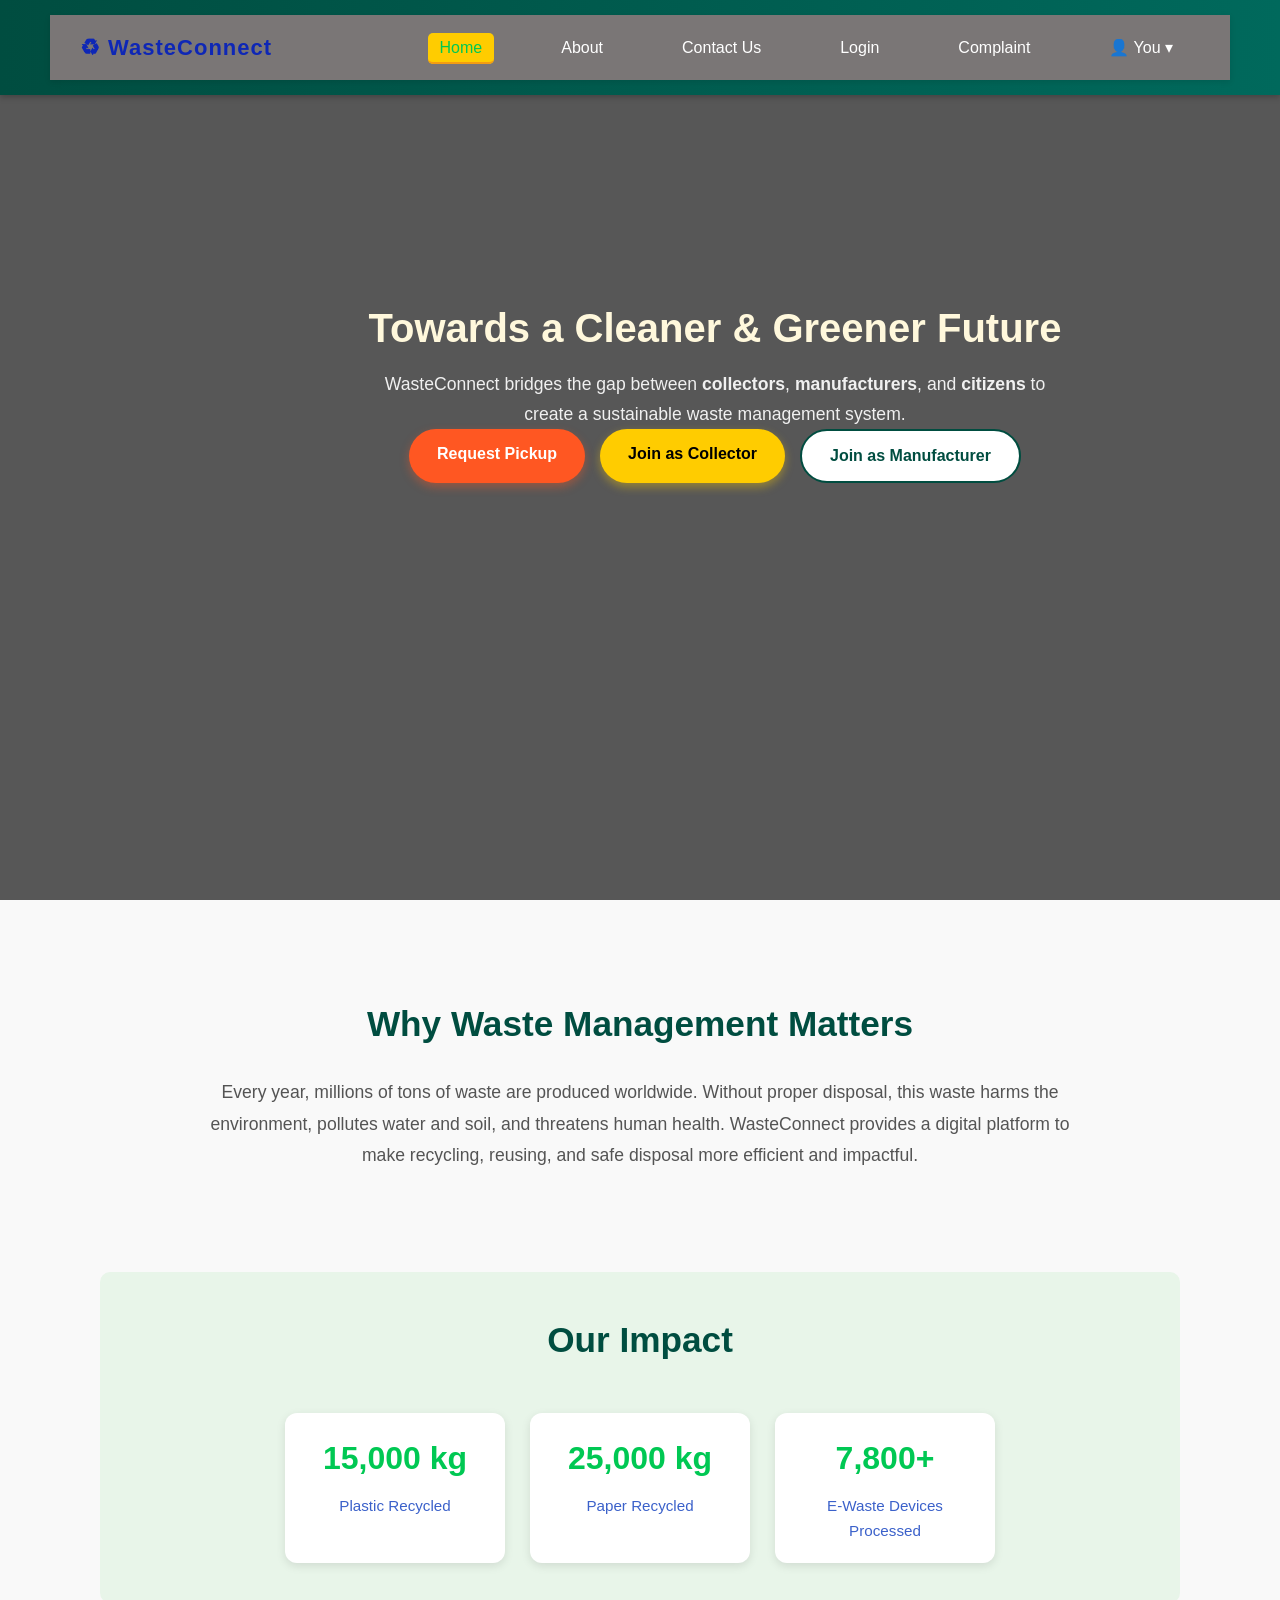
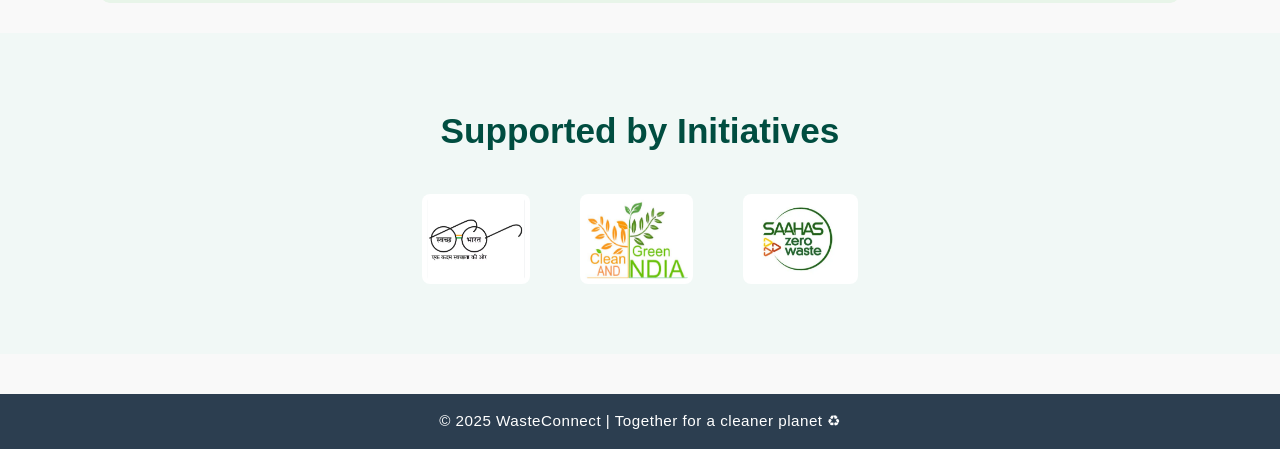
<file: html/index.html>
h<!DOCTYPE html>
<html lang="en">
<head>
  <meta charset="UTF-8">
  <meta name="viewport" content="width=device-width, initial-scale=1.0">
  <title>WasteConnect - Home</title>
  <link rel="stylesheet" href="css/style.css">
</head>
<body>
  <!-- Navbar -->
  <header>
    <nav class="navbar"> 
      <div class="logo">♻ WasteConnect</div>
      <ul class="nav-links">
        <li><a href="index.html" class="active">Home</a></li>
        <li><a href="about.html">About</a></li>
        <li><a href="contact.html">Contact Us</a></li>
        <li><a href="login.html">Login</a></li>
        <li><a href="complaint1.html">Complaint</a></li>
        <li class="account-menu" id="accountMenu" style="display:none;">
            <!-- Account Dropdown -->
    <li class="account-menu" id="accountMenu">
      <a href="#" class="account-name">👤 You ▾</a>
      <ul class="dropdown" id="accountDropdown">
        <!-- These will change dynamically using JS -->
        <li><a href="login.html" id="loginOption">Login</a></li>
        <li><a href="signup.html" id="signupOption">Sign Up</a></li>
      </ul>
    </nav>
  </header>

  <!-- Hero Section -->
  <section class="hero">
    <div class="overlay">
      
    </div>
    <div class="hero-content">
      <h1>Towards a Cleaner & Greener Future</h1>
      <p>WasteConnect bridges the gap between <strong>collectors</strong>, <strong>manufacturers</strong>, and <strong>citizens</strong> to create a sustainable waste management system.</p>
      <div class="hero-buttons">
        <a href="pickup.html" class="btn-request">Request Pickup</a>
        <a href="collector.html" class="btn-primary">Join as Collector</a>
        <a href="manufacturer.html" class="btn-secondary">Join as Manufacturer</a>
      </div>
    </div>
  </section>

  <!-- Why Waste Management Matters -->
  <section class="why">
    <h2>Why Waste Management Matters</h2>
    <p>
      Every year, millions of tons of waste are produced worldwide. Without proper disposal, this waste harms the environment, pollutes water and soil, and threatens human health.  
      WasteConnect provides a digital platform to make recycling, reusing, and safe disposal more efficient and impactful.
    </p>
  </section>

  <!-- Impact Section -->
  <section class="impact">
    <h2>Our Impact</h2>
    <div class="impact-cards">
      <div class="card">
        <h3>15,000 kg</h3>
        <p>Plastic Recycled</p>
      </div>
      <div class="card">
        <h3>25,000 kg</h3>
        <p>Paper Recycled</p>
      </div>
      <div class="card">
        <h3>7,800+</h3>
        <p>E-Waste Devices Processed</p>
      </div>
    </div>
  </section>

  <!-- Supported by Initiatives -->
  <section class="initiatives">
    <h2>Supported by Initiatives</h2>
    <div class="initiatives-logos">
      <img src="mission1.PNG" alt="Swachh Bharat Mission">
      <img src="clean.PNG" alt="Clean India Green India">
      <img src="sahas.PNG" alt="Eco Mission">
    </div>
  </section>

  <!-- Footer -->
  <footer>
    <p>© 2025 WasteConnect | Together for a cleaner planet ♻</p>
  </footer>
  <script src="js/script.js"></script>
</body>
</html>
</file>
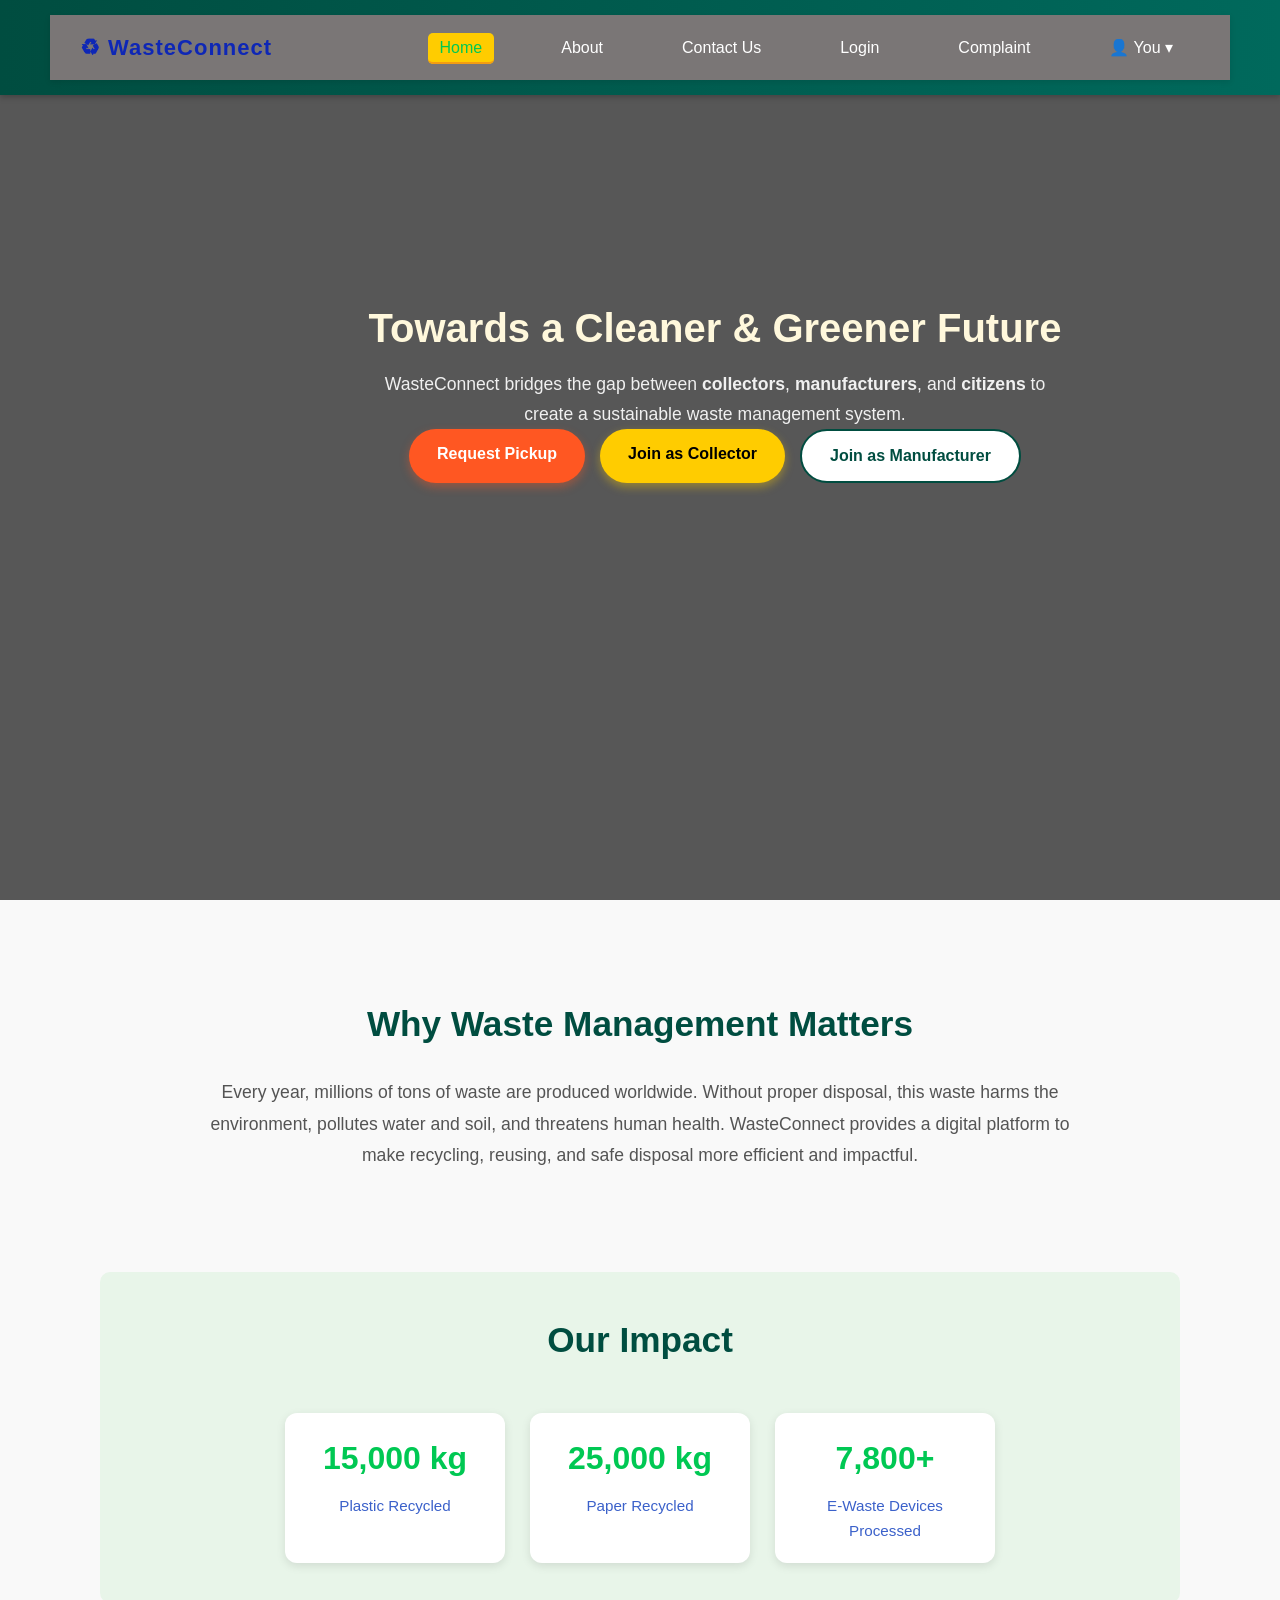
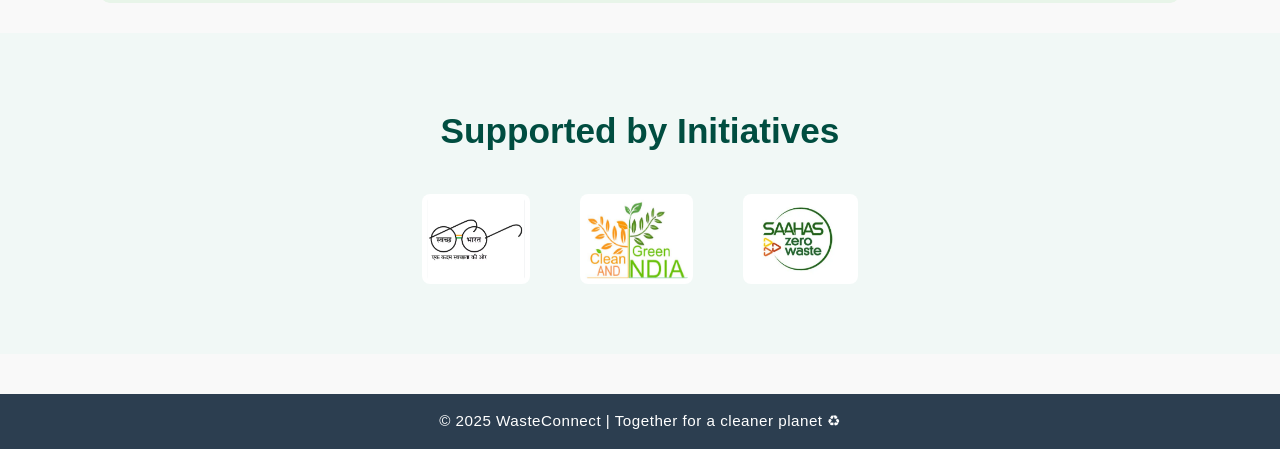
<file: pp(WasteConnect)/html/index.html>
h<!DOCTYPE html>
<html lang="en">
<head>
  <meta charset="UTF-8">
  <meta name="viewport" content="width=device-width, initial-scale=1.0">
  <title>WasteConnect - Home</title>
  <link rel="stylesheet" href="css/style.css">
</head>
<body>
  <!-- Navbar -->
  <header>
    <nav class="navbar"> 
      <div class="logo">♻ WasteConnect</div>
      <ul class="nav-links">
        <li><a href="index.html" class="active">Home</a></li>
        <li><a href="about.html">About</a></li>
        <li><a href="contact.html">Contact Us</a></li>
        <li><a href="login.html">Login</a></li>
        <li><a href="complaint.html">Complaint</a></li>
        <li class="account-menu" id="accountMenu" style="display:none;">
            <!-- Account Dropdown -->
    <li class="account-menu" id="accountMenu">
      <a href="#" class="account-name">👤 You ▾</a>
      <ul class="dropdown" id="accountDropdown">
        <!-- These will change dynamically using JS -->
        <li><a href="login.html" id="loginOption">Login</a></li>
        <li><a href="signup.html" id="signupOption">Sign Up</a></li>
      </ul>
    </nav>
  </header>

  <!-- Hero Section -->
  <section class="hero">
    <div class="overlay">
      
    </div>
    <div class="hero-content">
      <h1>Towards a Cleaner & Greener Future</h1>
      <p>WasteConnect bridges the gap between <strong>collectors</strong>, <strong>manufacturers</strong>, and <strong>citizens</strong> to create a sustainable waste management system.</p>
      <div class="hero-buttons">
        <a href="pickup.html" class="btn-request">Request Pickup</a>
        <a href="collector.html" class="btn-primary">Join as Collector</a>
        <a href="manufacturer.html" class="btn-secondary">Join as Manufacturer</a>
      </div>
    </div>
  </section>

  <!-- Why Waste Management Matters -->
  <section class="why">
    <h2>Why Waste Management Matters</h2>
    <p>
      Every year, millions of tons of waste are produced worldwide. Without proper disposal, this waste harms the environment, pollutes water and soil, and threatens human health.  
      WasteConnect provides a digital platform to make recycling, reusing, and safe disposal more efficient and impactful.
    </p>
  </section>

  <!-- Impact Section -->
  <section class="impact">
    <h2>Our Impact</h2>
    <div class="impact-cards">
      <div class="card">
        <h3>15,000 kg</h3>
        <p>Plastic Recycled</p>
      </div>
      <div class="card">
        <h3>25,000 kg</h3>
        <p>Paper Recycled</p>
      </div>
      <div class="card">
        <h3>7,800+</h3>
        <p>E-Waste Devices Processed</p>
      </div>
    </div>
  </section>

  <!-- Supported by Initiatives -->
  <section class="initiatives">
    <h2>Supported by Initiatives</h2>
    <div class="initiatives-logos">
      <img src="mission1.PNG" alt="Swachh Bharat Mission">
      <img src="clean.PNG" alt="Clean India Green India">
      <img src="sahas.PNG" alt="Eco Mission">
    </div>
  </section>

  <!-- Footer -->
  <footer>
    <p>© 2025 WasteConnect | Together for a cleaner planet ♻</p>
  </footer>
  <script src="js/script.js"></script>
</body>
</html>
</file>
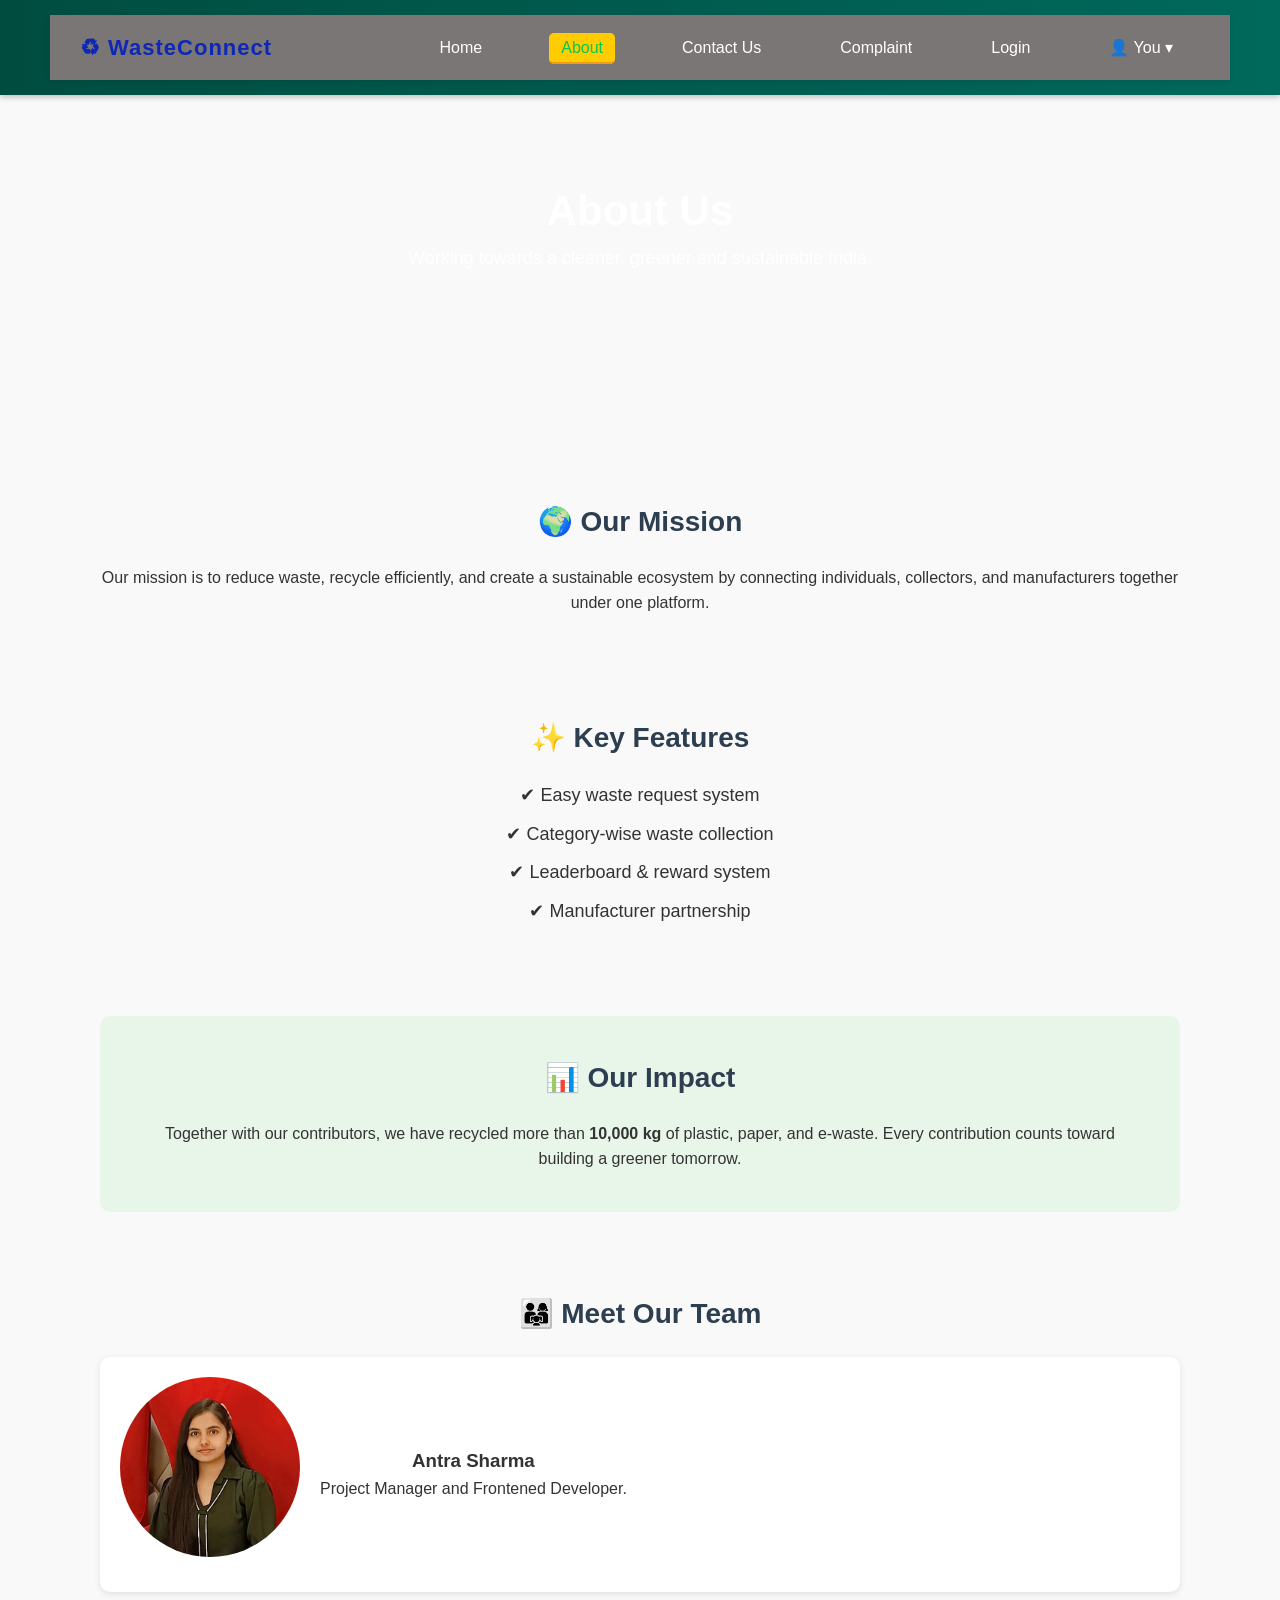
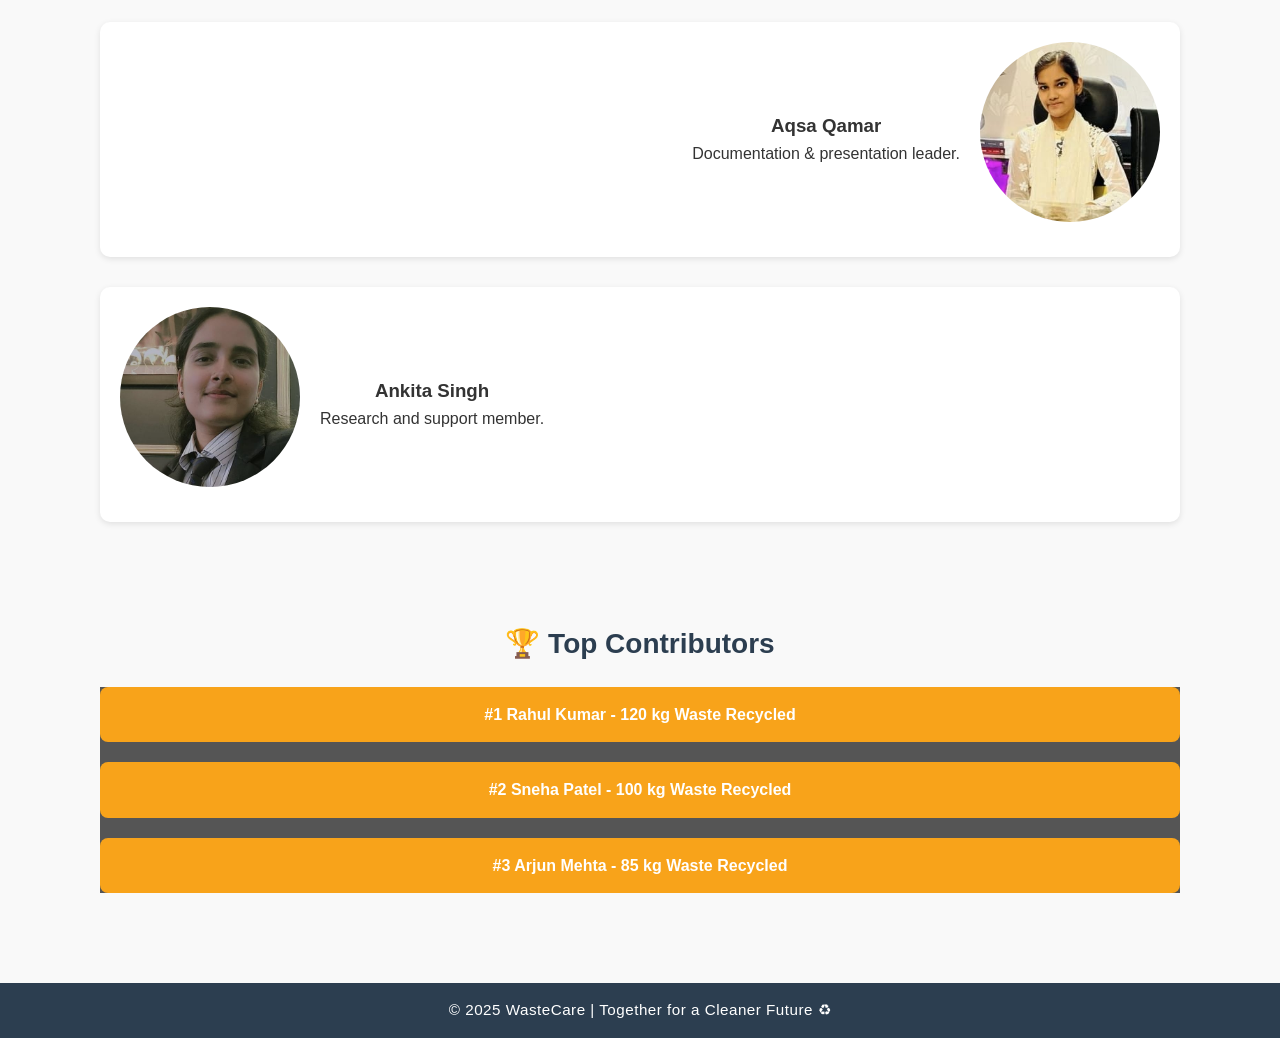
<file: html/about.html>
<!DOCTYPE html>
<html lang="en">
<head>
  <meta charset="UTF-8">
  <meta name="viewport" content="width=device-width, initial-scale=1.0">
  <title>About Us - Waste Management System</title>
  <link rel="stylesheet" href="css/style.css">
</head>
<body>
  <!-- Navbar -->
  <header>
    <nav class="navbar">
      <div class="logo">♻ WasteConnect</div>
      <div class="menu-toggle" id="menu-toggle">&#9776;</div>
      <ul class="nav-links" id="menu">
        <li><a href="index.html">Home</a></li>
        <li><a href="about.html" class="active">About</a></li>
        <li><a href="contact.html">Contact Us</a></li>
        <li><a href="complaint.html">Complaint</a></li>
        <li><a href="login">Login</a></li>
        <li class="account-menu" id="accountMenu" style="display:none;">
      <!-- Account Dropdown -->
    <li class="account-menu" id="accountMenu">
      <a href="#" class="account-name">👤 You ▾</a>
      <ul class="dropdown" id="accountDropdown">
        <li><a href="login.html" id="loginOption">Login</a></li>
        <li><a href="signup.html" id="signupOption">Sign Up</a></li>
      </ul>
    </nav>
  </header>

  <!-- Hero Section -->
  <section class="hero-about">
    <div class="hero-text">
      <h1>About Us</h1>
      <p>Working towards a cleaner, greener and sustainable India.</p>
    </div>
  </section>

  <!-- Mission Section -->
  <section class="content-section">
    <h2>🌍 Our Mission</h2>
    <p>Our mission is to reduce waste, recycle efficiently, and create a sustainable ecosystem by connecting individuals, collectors, and manufacturers together under one platform.</p>
  </section>

  <!-- Key Features -->
  <section class="content-section">
    <h2>✨ Key Features</h2>
    <ul class="features-list">
      <li>✔ Easy waste request system</li>
      <li>✔ Category-wise waste collection</li>
      <li>✔ Leaderboard & reward system</li>
      <li>✔ Manufacturer partnership</li>
    </ul>
  </section>

  <!-- Impact Section -->
  <section class="content-section impact">
    <h2>📊 Our Impact</h2>
    <p>Together with our contributors, we have recycled more than <b>10,000 kg</b> of plastic, paper, and e-waste.  
    Every contribution counts toward building a greener tomorrow.</p>
  </section>

  <!-- Meet Our Team -->
  <section class="content-section">
    <h2>👨‍👩‍👧 Meet Our Team</h2>
    <div class="team-container">
      <div class="team-card left">
        <img src="antra.jpg" alt="Team Member">
        <div>
          <h3>Antra Sharma</h3>
          <p>Project Manager and Frontened Developer.</p>
        </div>
      </div>
      <div class="team-card right">
        <img src="aqsa.jpg" alt="Team Member">
        <div>
          <h3>Aqsa Qamar</h3>
          <p>Documentation & presentation leader.</p>
        </div>
      </div>
      <div class="team-card left">
        <img src="ank.jpg" alt="Team Member">
        <div>
          <h3>Ankita Singh</h3>
          <p>Research and support member.</p>
        </div>
      </div>
    </div>
  </section>

  <!-- Top Contributors -->
  <section class="content-section">
    <h2>🏆 Top Contributors</h2>
    <div class="contributors">
      <div class="contributor-card">#1 Rahul Kumar - 120 kg Waste Recycled</div>
      <div class="contributor-card">#2 Sneha Patel - 100 kg Waste Recycled</div>
      <div class="contributor-card">#3 Arjun Mehta - 85 kg Waste Recycled</div>
    </div>
  </section>

  <!-- Footer -->
  <footer>
    <p>© 2025 WasteCare | Together for a Cleaner Future ♻</p>
  </footer>
</body>
<script src="js/script.js"></script>
</html>
</file>
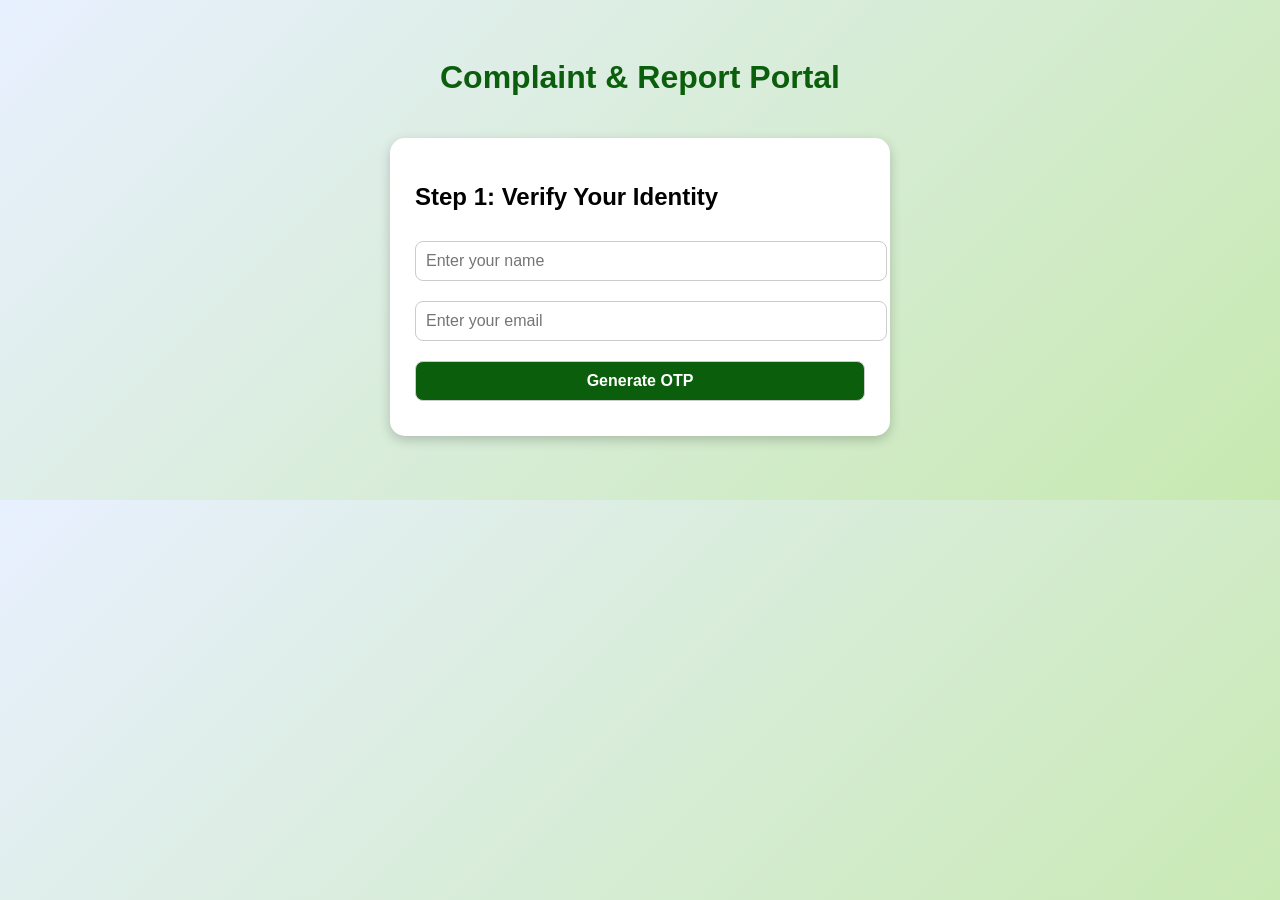
<file: html/complaint1.html>
<!DOCTYPE html>
<html lang="en">
<head>
  <meta charset="UTF-8">
  <meta name="viewport" content="width=device-width, initial-scale=1.0">
  <title>Complaint Portal - Waste Management</title>
  <style>
    body {
      font-family: "Poppins", sans-serif;
      background: linear-gradient(135deg, #e8f0ff, #c7e9b0);
      display: flex;
      flex-direction: column;
      align-items: center;
      padding: 30px;
    }
    h1 {
      color: #0b5e0b;
      text-align: center;
    }
    .card {
      background: white;
      width: 90%;
      max-width: 450px;
      padding: 25px;
      margin-top: 20px;
      border-radius: 15px;
      box-shadow: 0 4px 12px rgba(0,0,0,0.2);
    }
    input, textarea, button {
      width: 100%;
      padding: 10px;
      margin: 10px 0;
      border-radius: 8px;
      border: 1px solid #ccc;
      font-size: 16px;
    }
    button {
      background: #0b5e0b;
      color: white;
      font-weight: 600;
      cursor: pointer;
      transition: 0.3s;
    }
    button:hover {
      background: #087f23;
    }
    .hidden {
      display: none;
    }
    #message {
      color: green;
      font-weight: bold;
      text-align: center;
      margin-top: 10px;
    }
  </style>
</head>
<body>

  <h1>Complaint & Report Portal</h1>

  <!-- Step 1: User Info -->
  <div class="card" id="userForm">
    <h2>Step 1: Verify Your Identity</h2>
    <input type="text" id="name" placeholder="Enter your name" required>
    <input type="email" id="email" placeholder="Enter your email" required>
    <button onclick="generateOTP()">Generate OTP</button>
  </div>

  <!-- Step 2: OTP Verification -->
  <div class="card hidden" id="otpForm">
    <h2>Step 2: Enter OTP</h2>
    <input type="text" id="otpInput" placeholder="Enter 6-digit OTP">
    <button onclick="verifyOTP()">Verify OTP</button>
  </div>

  <!-- Step 3: Complaint Form -->
  <div class="card hidden" id="complaintForm">
    <h2>Step 3: Submit Complaint</h2>
    <input type="text" id="location" placeholder="Enter location">
    <textarea id="description" placeholder="Describe the issue eg. bin overflow, waste landfills!" rows="4"></textarea>
    <input type="file" id="photo" accept="image/*">
    <button onclick="submitComplaint()">Submit Complaint</button>
  </div>

  <p id="message"></p>

  <script>
    let generatedOTP = "";

    function generateOTP() {
      const name = document.getElementById("name").value;
      const email = document.getElementById("email").value;

      if (!name || !email) {
        alert("Please fill all fields.");
        return;
      }

      generatedOTP = Math.floor(100000 + Math.random() * 900000).toString();
      localStorage.setItem("userOTP", generatedOTP);
      localStorage.setItem("userEmail", email);
      localStorage.setItem("userName", name);

      alert("Your OTP is: " + generatedOTP + " (for verification)");
      document.getElementById("userForm").classList.add("hidden");
      document.getElementById("otpForm").classList.remove("hidden");
    }

    function verifyOTP() {
      const otpInput = document.getElementById("otpInput").value;
      const storedOTP = localStorage.getItem("userOTP");

      if (otpInput === storedOTP) {
        alert("✅ OTP Verified Successfully!");
        document.getElementById("otpForm").classList.add("hidden");
        document.getElementById("complaintForm").classList.remove("hidden");
      } else {
        alert("❌ Invalid OTP, please try again.");
      }
    }

    function submitComplaint() {
      const location = document.getElementById("location").value;
      const description = document.getElementById("description").value;
      const photo = document.getElementById("photo").files[0];
      const complaintId = "CMP" + Date.now();

      if (!location || !description) {
        alert("Please fill all fields.");
        return;
      }

      // Store complaint locally
      const complaint = {
        id: complaintId,
        user: localStorage.getItem("userName"),
        email: localStorage.getItem("userEmail"),
        location,
        description,
        image: photo ? photo.name : "No image",
        date: new Date().toLocaleString()
      };

      let complaints = JSON.parse(localStorage.getItem("complaints")) || [];
      complaints.push(complaint);
      localStorage.setItem("complaints", JSON.stringify(complaints));

      document.getElementById("message").innerText =
        "✅ Complaint submitted successfully! ID: " + complaintId;

      document.getElementById("complaintForm").reset;
      setTimeout(() => {
        document.getElementById("message").innerText = "";
      }, 8000);
    }
  </script>
</body>
</html>
</file>
<file: html/css/style.css>
* {
  margin: 0;
  padding: 0;
  box-sizing: border-box;
  font-family: "Poppins", "Segoe UI", Arial, sans-serif;
}

body {
  color: #333;
  line-height: 1.6;
  background: #fdfdfd;
}


header {
  position: fixed;
  top: 0;
  width: 100%;
  background: linear-gradient(90deg, #004d40, #00695c);
  padding: 15px 50px;
  z-index: 1000;
  box-shadow: 0 2px 6px rgba(0,0,0,0.25);
}

.navbar {
  display: flex;
  justify-content: space-between;
  align-items: center;
}

.logo {
  color: #0d4920;
  font-size: 1.7rem;
  font-weight: bold;
  letter-spacing: 1px;
}

.nav-links {
  list-style: none;
  display: flex;
  gap: 25px;
}

.nav-links a {
  color: #fff;
  text-decoration: none;
  font-weight: 500;
  padding: 6px 12px;
  border-radius: 5px;
  transition: 0.3s;
}

.nav-links a.active,
.nav-links a:hover {
  background: #ffcc00;
  color: #004d40;
}
/* Navbar ( adding extra for account) */
.account-menu {
  position: relative;
}

.account-menu .dropdown {
  display: none;
  position: absolute;
  top: 100%;
  right: 0;
  background: white;
  border-radius: 6px;
  box-shadow: 0 4px 12px rgba(0,0,0,0.15);
  min-width: 180px;
  padding: 10px 0;
  z-index: 100;
}

.account-menu .dropdown li {
  list-style: none;
}

.account-menu .dropdown li a {
  display: block;
  padding: 10px 16px;
  color: #333;
  text-decoration: none;
}

.account-menu .dropdown li a:hover {
  background: #f0f0f0;
  color: #2e7d32;
}

/* Show dropdown on hover */
.account-menu:hover .dropdown {
  display: block;
}

/* =====================
   HERO SECTION
===================== */
.hero {
  height: 100vh;
  /* background:url("https://images.unsplash.com/photo-1508780709619-79562169bc64?auto=format&fit=crop&w=1950&q=80")
              no-repeat center center/cover;  */
              background: url("https://img.freepik.com/premium-photo/green-recycling-symbol-button-promoting-zero-waste-reuse-concept-concept-ecofriendly-lifestyle-recycling-initiatives-zero-waste-movement_864588-122129.jpg");
/* object-fit: cover;
  display: flex;
  justify-content: center;
  align-items: center;
  text-align: center;
  position: relative;
  color: white;
  padding-top: 80px; 
  background-attachment: fixed; */
  

  background-repeat: no-repeat;
  background-size: cover;
  background-position: center;
  text-align: center;
  align-items: center;
  color:white;
}

.hero .overlay {
  position: absolute;
  top: 0; left: 0;
  width: 100%; height: 100%;
  background: rgba(0, 0, 0, 0.65);
}

.hero-content {
  position: relative;
  z-index: 2;
  max-width: 750px;
  padding: 20px;
  top:250px;
  left:340px;
}
.hero-content h1{
  color:cornsilk;
}

.hero h1 {
  font-size: 3.2rem;
  margin-bottom: 20px;
  font-weight: 700;
}

.hero p {
  font-size: 1.2rem;
  margin-bottom: 35px;
  color: #f0f0f0;
  line-height: 1.7;
}

/* =====================
   HERO BUTTONS
===================== */
.hero-buttons {
  display: flex;
  flex-wrap: wrap;
  justify-content: center;
  gap: 15px;
}

.hero-buttons a {
  padding: 12px 28px;
  border-radius: 30px;
  text-decoration: none;
  font-weight: bold;
  transition: all 0.3s ease-in-out;
  display: inline-block;
  font-size: 1rem;
}

/* Request Pickup */
.btn-request {
  background: #ff5722;
  color: #fff;
  box-shadow: 0 4px 10px rgba(255,87,34,0.4);
}
.btn-request:hover {
  background: #e64a19;
  transform: translateY(-2px);
}

/* Collector */
.btn-primary {
  background: #ffcc00;
  color: #000;
  box-shadow: 0 4px 10px rgba(255,204,0,0.4);
}
.btn-primary:hover {
  background: #e6b800;
  transform: translateY(-2px);
}

/* Manufacturer */
.btn-secondary {
  background: #fff;
  color: #004d40;
  border: 2px solid #004d40;
}
.btn-secondary:hover {
  background: #004d40;
  color: #fff;
  transform: translateY(-2px);
}

/* =====================
   WHY SECTION
===================== */
.why {
  padding: 70px 20px;
  text-align: center;
  background: #f9f9f9;
}

.why h2 {
  font-size: 2.2rem;
  margin-bottom: 25px;
  color: #004d40;
}

.why p {
  max-width: 900px;
  margin: 0 auto;
  font-size: 1.1rem;
  color: hsl(0, 0%, 33%);
  line-height: 1.8;
}

/* =====================
   IMPACT SECTION
===================== */
.impact {
  padding: 70px 20px;
  text-align: center;
}

.impact h2 {
  font-size: 2.2rem;
  margin-bottom: 45px;
  color: #004d40;
}

.impact-cards {
  display: flex;
  justify-content: center;
  gap: 25px;
  flex-wrap: wrap;
}

.card {
  background: #fff;
  padding: 30px 20px;
  border-radius: 15px;
  box-shadow: 0 6px 12px rgba(0,0,0,0.1);
  width: 220px;
  transition: transform 0.3s, box-shadow 0.3s;
}

.card:hover {
  transform: translateY(-7px);
  box-shadow: 0 8px 16px rgba(0,0,0,0.15);
}

.card h3 {
  color: #ff5722;
  font-size: 2rem;
  margin-bottom: 12px;
  font-weight: 700;
}

.card p {
  font-size: 1rem;
  color: #555;
}

/* =====================
   INITIATIVES
===================== */
.initiatives {
  padding: 70px 20px;
  text-align: center;
  background: #f1f8f6;
}

.initiatives h2 {
  font-size: 2.2rem;
  margin-bottom: 35px;
  color: #004d40;
}

.initiatives-logos {
  display: flex;
  justify-content: center;
  gap: 50px;
  flex-wrap: wrap;
}

.initiatives-logos img {
  height: 90px;
  transition: transform 0.3s, box-shadow 0.3s;
  border-radius: 8px;
  background: white;
  padding: 5px;
}

.initiatives-logos img:hover {
  transform: scale(1.1);
  box-shadow: 0 6px 12px rgba(0,0,0,0.2);
}

/* =====================
   FOOTER
===================== */
footer {
  background: #004d40;
  color: white;
  text-align: center;
  padding: 18px;
  font-size: 0.95rem;
  margin-top: 40px;
  letter-spacing: 0.5px;
}

/* General Styles */
body {
  font-family: Arial, sans-serif;
  margin: 0;
  padding: 0;
  background: #f8f9fa;
  color: #333;
}

/* Navbar */
.navbar {
  display: flex;
  justify-content: space-between;
  align-items: center;
  background: #295581;
  padding: 15px 50px;
  position: sticky;
  top: 0;
  z-index: 10;
}

.navbar .logo {
  font-size: 22px;
  font-weight: bold;
  color: #0e27b6;
  text-shadow: #112dd1;
}

.navbar ul {
  display: flex;
  list-style: none;
}

.navbar ul li {
  margin: 0 15px;
}

.navbar ul li a {
  text-decoration: none;
  color: white;
  font-weight: 500;
}

.navbar ul li a.active {
  border-bottom: 2px solid #f39c12;
}

/* Hero Section */
.hero-about {
 /*background: url("https://wp.portolano.it/wp-content/uploads/2024/07/legal-health-agenda-digitale-.png");*/
 background: url("https://images.unsplash.com/photo-1503264116251-35a269479413?auto=format&fit=crop&w=1400&q=80") no-repeat center center/cover;
  height: 50vh;
  display: flex;
  align-items: center;
  justify-content: center;
  color: white;
  text-align: center;
}

.hero-about h1 {
  font-size: 42px;
}

.hero-about p {
  font-size: 18px;
}

/* Content Sections */
.content-section {
  padding: 50px 100px;
  text-align: center;
}

.content-section h2 {
  font-size: 28px;
  margin-bottom: 20px;
  color: #2c3e50;
}

.features-list {
  list-style: none;
  padding: 0;
}

.features-list li {
  margin: 10px 0;
  font-size: 18px;
}

/* Impact Section */
.impact {
  background: #e8f5e9;
  border-radius: 10px;
  padding: 40px;
  margin: 30px 100px;
}

/* Team Section */
.team-container {
  display: flex;
  flex-direction: column;
  gap: 30px;
}

.team-card {
  display: flex;
  align-items: center;
  padding: 20px;
  border-radius: 10px;
  background: #fff;
  box-shadow: 0 2px 6px rgba(0,0,0,0.1);
}

.team-card img {
  border-radius: 50%;
  margin-right: 20px;
  width:180px;
  height:180px;
  object-fit:cover;
  margin-bottom: 15px;
  transition:transform 0.3s ease;
}

.team-card.right {
  flex-direction: row-reverse;
  /*text-align: right;*/
}

.team-card.right img {
  margin-left: 20px;
  margin-right: 0;
}

/* Contributors */
.contributors {
  display: flex;
  flex-direction: column;
  justify-content: center;
  gap: 20px;
  background-color: #555;
}

.contributor-card {
  background: #f8a31a;
  color: white;
  padding: 15px 25px;
  border-radius: 8px;
  font-weight: bold;
}

/* Footer */
footer {
  background: #2c3e50;
  color: white;
  padding: 15px;
  text-align: center;
}

/* ========== Reset & Base ========== */
* {
  margin: 0;
  padding: 0;
  box-sizing: border-box;
  font-family: "Segoe UI", Tahoma, Geneva, Verdana, sans-serif;
}

body {
  line-height: 1.6;
  background: #f9f9f9;
  color: #333;
}

/* Links */
a {
  text-decoration: none;
  color: inherit;
}
a:hover {
  color: #00c853;
}

/* ========== Navbar ========== */
.navbar {
  display: flex;
  justify-content: space-between;
  align-items: center;
  background: rgb(122, 118, 118);
  padding: 15px 30px;
  box-shadow: 0 2px 6px rgba(0,0,0,0.1);
  position: sticky;
  top: 0;
  z-index: 1000;
}
.logo {
  font-size: 1.5rem;
  font-weight: bold;
  color: #00c853;
}
.nav-links {
  list-style: none;
  display: flex;
  gap: 25px;
}
.nav-links li a {
  font-weight: 500;
  transition: color 0.3s;
  color:grey
}
.nav-links li a.active {
  color: #00c853;
}
.auth-buttons .btn {
  margin-left: 10px;
  padding: 8px 14px;
  border-radius: 6px;
  border: none;
  cursor: pointer;
  transition: 0.3s;
}
.login-btn {
  background: #eee;
}
.login-btn:hover {
  background: #ddd;
}
.signup-btn {
  background: #00c853;
  color: white;
}
.signup-btn:hover {
  background: #009624;
}

/* ========== Hero Section ========== */
.hero-section {
  position: relative;
  height: 320px;
  background: url('images/recycling-bg.jpg') center/cover no-repeat;
  display: flex;
  align-items: center;
  justify-content: center;
  color: white;
  text-align: center;
}
.hero-section .overlay1{
  position: absolute;
  inset: 0;
  background: rgba(0,0,0,0.55);
}
.hero-content1 {
  position: relative;
  z-index: 2;
  padding: 0 20px;
}
.hero-content h1 {
  font-size: 2.5rem;
  margin-bottom: 10px;
}
.hero-content p {
  font-size: 1.1rem;
  max-width: 700px;
  margin: 0 auto;
}

/* ========== Section Common ========== */
.section {
  padding: 60px 40px;
}
.alt-bg {
  background: #f1f8e9;
}
.section-heading {
  text-align: center;
  font-size: 2rem;
  margin-bottom: 35px;
  color: #2e7d32;
}

/* ========== Cards ========== */
.card-container {
  display: grid;
  grid-template-columns: repeat(auto-fit, minmax(260px, 1fr));
  gap: 25px;
}
.card {
  background: white;
  padding: 20px;
  border-radius: 12px;
  box-shadow: 0 3px 10px rgba(0,0,0,0.1);
  transition: transform 0.3s;
  text-align: center;
}
.card:hover {
  transform: translateY(-6px);
}
.card h3 {
  margin-bottom: 10px;
  color: #00c853;
}
.card p {
  font-size: 0.95rem;
  color: #3b61ca;
}

/* ========== Contributors ========== 
.contributors {
  display: grid;
  grid-template-columns: repeat(auto-fit, minmax(220px, 1fr));
  gap: 15px;
}
.contributor {
  background: #fff;
  padding: 14px;
  border-radius: 10px;
  text-align: center;
  font-weight: 500;
  box-shadow: 0 2px 6px rgba(0,0,0,0.1);
  border-left: 4px solid #00c853;
}*/


/* ========== Form & Charges ========== */
.form-container {
  display: flex;
  flex-wrap: wrap;
  gap: 30px;
  margin-top: 20px;
}
.pickup-form, .charges-panel {
  flex: 1;
  min-width: 320px;
  background: #fff;
  padding: 25px;
  border-radius: 12px;
  box-shadow: 0 4px 12px rgba(0,0,0,0.1);
}
.pickup-form h3, .charges-panel h3 {
  margin-bottom: 15px;
  color: #333;
  text-align: center;
}

/* Form Inputs */
.pickup-form label {
  font-weight: 600;
  margin-top: 10px;
  display: block;
}
.pickup-form input,
.pickup-form textarea,
.pickup-form select {
  width: 100%;
  padding: 12px;
  margin-top: 6px;
  border: 1px solid #ccc;
  border-radius: 6px;
  font-size: 15px;
  background: #fafafa;
}
.pickup-form textarea {
  resize: none;
  height: 90px;
}
.form-btn {
  margin-top: 18px;
  width: 100%;
  padding: 14px;
  background: linear-gradient(90deg,#00c853,#64dd17);
  color: white;
  font-size: 16px;
  font-weight: bold;
  border: none;
  border-radius: 6px;
  cursor: pointer;
  transition: 0.3s;
}
.form-btn:hover {
  background: linear-gradient(90deg,#009624,#33691e);
}

/* Waste Info */
.waste-info {
  margin-top: 10px;
  font-size: 0.9rem;
  color: #2e7d32;
  display: none;
}

/* Charges Table */
.charges-panel table {
  width: 100%;
  border-collapse: collapse;
}
.charges-panel th, .charges-panel td {
  border: 1px solid #ddd;
  padding: 12px;
  text-align: center;
  font-size: 0.95rem;
}
.charges-panel th {
  background: #00c853;
  color: white;
}

/* Confirmation */
.confirmation {
  margin-top: 12px;
  padding: 10px;
  background: #e8f5e9;
  border: 1px solid #00c853;
  border-radius: 6px;
  color: #2e7d32;
  display: none;
  text-align: center;
}

/* ========== Footer ========== */
.footer {
  background: #2e7d32;
  color: white;
  text-align: center;
  padding: 18px;
  margin-top: 40px;
  font-size: 0.9rem;
}

/* ========== Responsive ========== */
@media (max-width: 768px) {
  .navbar {
    flex-wrap: wrap;
  }
  .nav-links {
    gap: 15px;
    margin-top: 10px;
  }
  .form-container {
    flex-direction: column;
  }
}
/* Contact Options with Icons */
.contact-options {
  display: flex;
  justify-content: center;
  gap: 25px;
  margin-bottom: 30px;
  flex-wrap: wrap;
}
.contact-card {
  background: #fff;
  padding: 20px;
  border-radius: 12px;
  box-shadow: 0 3px 10px rgba(0,0,0,0.1);
  text-align: center;
  width: 220px;
  transition: transform 0.3s;
}
.contact-card:hover {
  transform: translateY(-6px);
}
.contact-card i {
  font-size: 2rem;
  color: #00c853;
  margin-bottom: 10px;
}
.contact-card h3 {
  margin-bottom: 5px;
  color: #2e7d32;
}

/* ===== Login & Signup Page ===== */
.login-section {
  display: flex;
  align-items: center;
  justify-content: center;
  height: calc(100vh - 80px);
  background: url('images/login-bg.jpg') center/cover no-repeat;
  padding: 20px;
}

.login-container {
  background: rgba(255,255,255,0.95);
  padding: 40px;
  border-radius: 15px;
  box-shadow: 0 6px 16px rgba(0,0,0,0.2);
  width: 100%;
  max-width: 420px;
}

.form-box h2 {
  text-align: center;
  margin-bottom: 20px;
  color: #2e7d32;
}

.form-box label {
  font-weight: 600;
  display: block;
  margin-top: 12px;
}

.form-box input {
  width: 100%;
  padding: 12px;
  margin-top: 6px;
  border: 1px solid #ccc;
  border-radius: 6px;
  background: #fafafa;
  font-size: 15px;
}

.switch-text {
  margin-top: 12px;
  font-size: 0.9rem;
  text-align: center;
}
.switch-text a {
  color: #00c853;
  font-weight: 600;
}

/* ===============================
   📱 Responsive Navbar + Hamburger Menu
================================ */
.menu-toggle {
  display: none;
  font-size: 28px;
  color: white;
  cursor: pointer;
  margin-right: 15px;
}

@media (max-width: 768px) {
  .navbar {
    flex-direction: column;
    align-items: flex-start;
  }

  .menu-toggle {
    display: block;
  }

  .nav-links {
    display: none;
    flex-direction: column;
    width: 100%;
    background-color: #0a3d62;
    padding: 15px 0;
  }

  .nav-links.show {
    display: flex;
  }

  .nav-links li {
    text-align: center;
    width: 100%;
    margin: 10px 0;
  }

  .nav-links a {
    display: block;
    width: 100%;
  }

  .account-menu ul.dropdown {
    position: static;
    background: none;
    box-shadow: none;
  }

  .account-menu:hover ul.dropdown {
    display: none; /* prevent hover trigger on mobile */
  }
}
</file>
<file: pp(WasteConnect)/html/css/style.css>
* {
  margin: 0;
  padding: 0;
  box-sizing: border-box;
  font-family: "Poppins", "Segoe UI", Arial, sans-serif;
}

body {
  color: #333;
  line-height: 1.6;
  background: #fdfdfd;
}


header {
  position: fixed;
  top: 0;
  width: 100%;
  background: linear-gradient(90deg, #004d40, #00695c);
  padding: 15px 50px;
  z-index: 1000;
  box-shadow: 0 2px 6px rgba(0,0,0,0.25);
}

.navbar {
  display: flex;
  justify-content: space-between;
  align-items: center;
}

.logo {
  color: #0d4920;
  font-size: 1.7rem;
  font-weight: bold;
  letter-spacing: 1px;
}

.nav-links {
  list-style: none;
  display: flex;
  gap: 25px;
}

.nav-links a {
  color: #fff;
  text-decoration: none;
  font-weight: 500;
  padding: 6px 12px;
  border-radius: 5px;
  transition: 0.3s;
}

.nav-links a.active,
.nav-links a:hover {
  background: #ffcc00;
  color: #004d40;
}
/* Navbar ( adding extra for account) */
.account-menu {
  position: relative;
}

.account-menu .dropdown {
  display: none;
  position: absolute;
  top: 100%;
  right: 0;
  background: white;
  border-radius: 6px;
  box-shadow: 0 4px 12px rgba(0,0,0,0.15);
  min-width: 180px;
  padding: 10px 0;
  z-index: 100;
}

.account-menu .dropdown li {
  list-style: none;
}

.account-menu .dropdown li a {
  display: block;
  padding: 10px 16px;
  color: #333;
  text-decoration: none;
}

.account-menu .dropdown li a:hover {
  background: #f0f0f0;
  color: #2e7d32;
}

/* Show dropdown on hover */
.account-menu:hover .dropdown {
  display: block;
}

/* =====================
   HERO SECTION
===================== */
.hero {
  height: 100vh;
  /* background:url("https://images.unsplash.com/photo-1508780709619-79562169bc64?auto=format&fit=crop&w=1950&q=80")
              no-repeat center center/cover;  */
              background: url("https://img.freepik.com/premium-photo/green-recycling-symbol-button-promoting-zero-waste-reuse-concept-concept-ecofriendly-lifestyle-recycling-initiatives-zero-waste-movement_864588-122129.jpg");
/* object-fit: cover;
  display: flex;
  justify-content: center;
  align-items: center;
  text-align: center;
  position: relative;
  color: white;
  padding-top: 80px; 
  background-attachment: fixed; */
  

  background-repeat: no-repeat;
  background-size: cover;
  background-position: center;
  text-align: center;
  align-items: center;
  color:white;
}

.hero .overlay {
  position: absolute;
  top: 0; left: 0;
  width: 100%; height: 100%;
  background: rgba(0, 0, 0, 0.65);
}

.hero-content {
  position: relative;
  z-index: 2;
  max-width: 750px;
  padding: 20px;
  top:250px;
  left:340px;
}
.hero-content h1{
  color:cornsilk;
}

.hero h1 {
  font-size: 3.2rem;
  margin-bottom: 20px;
  font-weight: 700;
}

.hero p {
  font-size: 1.2rem;
  margin-bottom: 35px;
  color: #f0f0f0;
  line-height: 1.7;
}

/* =====================
   HERO BUTTONS
===================== */
.hero-buttons {
  display: flex;
  flex-wrap: wrap;
  justify-content: center;
  gap: 15px;
}

.hero-buttons a {
  padding: 12px 28px;
  border-radius: 30px;
  text-decoration: none;
  font-weight: bold;
  transition: all 0.3s ease-in-out;
  display: inline-block;
  font-size: 1rem;
}

/* Request Pickup */
.btn-request {
  background: #ff5722;
  color: #fff;
  box-shadow: 0 4px 10px rgba(255,87,34,0.4);
}
.btn-request:hover {
  background: #e64a19;
  transform: translateY(-2px);
}

/* Collector */
.btn-primary {
  background: #ffcc00;
  color: #000;
  box-shadow: 0 4px 10px rgba(255,204,0,0.4);
}
.btn-primary:hover {
  background: #e6b800;
  transform: translateY(-2px);
}

/* Manufacturer */
.btn-secondary {
  background: #fff;
  color: #004d40;
  border: 2px solid #004d40;
}
.btn-secondary:hover {
  background: #004d40;
  color: #fff;
  transform: translateY(-2px);
}

/* =====================
   WHY SECTION
===================== */
.why {
  padding: 70px 20px;
  text-align: center;
  background: #f9f9f9;
}

.why h2 {
  font-size: 2.2rem;
  margin-bottom: 25px;
  color: #004d40;
}

.why p {
  max-width: 900px;
  margin: 0 auto;
  font-size: 1.1rem;
  color: hsl(0, 0%, 33%);
  line-height: 1.8;
}

/* =====================
   IMPACT SECTION
===================== */
.impact {
  padding: 70px 20px;
  text-align: center;
}

.impact h2 {
  font-size: 2.2rem;
  margin-bottom: 45px;
  color: #004d40;
}

.impact-cards {
  display: flex;
  justify-content: center;
  gap: 25px;
  flex-wrap: wrap;
}

.card {
  background: #fff;
  padding: 30px 20px;
  border-radius: 15px;
  box-shadow: 0 6px 12px rgba(0,0,0,0.1);
  width: 220px;
  transition: transform 0.3s, box-shadow 0.3s;
}

.card:hover {
  transform: translateY(-7px);
  box-shadow: 0 8px 16px rgba(0,0,0,0.15);
}

.card h3 {
  color: #ff5722;
  font-size: 2rem;
  margin-bottom: 12px;
  font-weight: 700;
}

.card p {
  font-size: 1rem;
  color: #555;
}

/* =====================
   INITIATIVES
===================== */
.initiatives {
  padding: 70px 20px;
  text-align: center;
  background: #f1f8f6;
}

.initiatives h2 {
  font-size: 2.2rem;
  margin-bottom: 35px;
  color: #004d40;
}

.initiatives-logos {
  display: flex;
  justify-content: center;
  gap: 50px;
  flex-wrap: wrap;
}

.initiatives-logos img {
  height: 90px;
  transition: transform 0.3s, box-shadow 0.3s;
  border-radius: 8px;
  background: white;
  padding: 5px;
}

.initiatives-logos img:hover {
  transform: scale(1.1);
  box-shadow: 0 6px 12px rgba(0,0,0,0.2);
}

/* =====================
   FOOTER
===================== */
footer {
  background: #004d40;
  color: white;
  text-align: center;
  padding: 18px;
  font-size: 0.95rem;
  margin-top: 40px;
  letter-spacing: 0.5px;
}

/* General Styles */
body {
  font-family: Arial, sans-serif;
  margin: 0;
  padding: 0;
  background: #f8f9fa;
  color: #333;
}

/* Navbar */
.navbar {
  display: flex;
  justify-content: space-between;
  align-items: center;
  background: #295581;
  padding: 15px 50px;
  position: sticky;
  top: 0;
  z-index: 10;
}

.navbar .logo {
  font-size: 22px;
  font-weight: bold;
  color: #0e27b6;
  text-shadow: #112dd1;
}

.navbar ul {
  display: flex;
  list-style: none;
}

.navbar ul li {
  margin: 0 15px;
}

.navbar ul li a {
  text-decoration: none;
  color: white;
  font-weight: 500;
}

.navbar ul li a.active {
  border-bottom: 2px solid #f39c12;
}

/* Hero Section */
.hero-about {
 /*background: url("https://wp.portolano.it/wp-content/uploads/2024/07/legal-health-agenda-digitale-.png");*/
 background: url("https://images.unsplash.com/photo-1503264116251-35a269479413?auto=format&fit=crop&w=1400&q=80") no-repeat center center/cover;
  height: 50vh;
  display: flex;
  align-items: center;
  justify-content: center;
  color: white;
  text-align: center;
}

.hero-about h1 {
  font-size: 42px;
}

.hero-about p {
  font-size: 18px;
}

/* Content Sections */
.content-section {
  padding: 50px 100px;
  text-align: center;
}

.content-section h2 {
  font-size: 28px;
  margin-bottom: 20px;
  color: #2c3e50;
}

.features-list {
  list-style: none;
  padding: 0;
}

.features-list li {
  margin: 10px 0;
  font-size: 18px;
}

/* Impact Section */
.impact {
  background: #e8f5e9;
  border-radius: 10px;
  padding: 40px;
  margin: 30px 100px;
}

/* Team Section */
.team-container {
  display: flex;
  flex-direction: column;
  gap: 30px;
}

.team-card {
  display: flex;
  align-items: center;
  padding: 20px;
  border-radius: 10px;
  background: #fff;
  box-shadow: 0 2px 6px rgba(0,0,0,0.1);
}

.team-card img {
  border-radius: 50%;
  margin-right: 20px;
  width:180px;
  height:180px;
  object-fit:cover;
  margin-bottom: 15px;
  transition:transform 0.3s ease;
}

.team-card.right {
  flex-direction: row-reverse;
  /*text-align: right;*/
}

.team-card.right img {
  margin-left: 20px;
  margin-right: 0;
}

/* Contributors */
.contributors {
  display: flex;
  flex-direction: column;
  justify-content: center;
  gap: 20px;
  background-color: #555;
}

.contributor-card {
  background: #f8a31a;
  color: white;
  padding: 15px 25px;
  border-radius: 8px;
  font-weight: bold;
}

/* Footer */
footer {
  background: #2c3e50;
  color: white;
  padding: 15px;
  text-align: center;
}

/* ========== Reset & Base ========== */
* {
  margin: 0;
  padding: 0;
  box-sizing: border-box;
  font-family: "Segoe UI", Tahoma, Geneva, Verdana, sans-serif;
}

body {
  line-height: 1.6;
  background: #f9f9f9;
  color: #333;
}

/* Links */
a {
  text-decoration: none;
  color: inherit;
}
a:hover {
  color: #00c853;
}

/* ========== Navbar ========== */
.navbar {
  display: flex;
  justify-content: space-between;
  align-items: center;
  background: rgb(122, 118, 118);
  padding: 15px 30px;
  box-shadow: 0 2px 6px rgba(0,0,0,0.1);
  position: sticky;
  top: 0;
  z-index: 1000;
}
.logo {
  font-size: 1.5rem;
  font-weight: bold;
  color: #00c853;
}
.nav-links {
  list-style: none;
  display: flex;
  gap: 25px;
}
.nav-links li a {
  font-weight: 500;
  transition: color 0.3s;
  color:grey
}
.nav-links li a.active {
  color: #00c853;
}
.auth-buttons .btn {
  margin-left: 10px;
  padding: 8px 14px;
  border-radius: 6px;
  border: none;
  cursor: pointer;
  transition: 0.3s;
}
.login-btn {
  background: #eee;
}
.login-btn:hover {
  background: #ddd;
}
.signup-btn {
  background: #00c853;
  color: white;
}
.signup-btn:hover {
  background: #009624;
}

/* ========== Hero Section ========== */
.hero-section {
  position: relative;
  height: 320px;
  background: url('images/recycling-bg.jpg') center/cover no-repeat;
  display: flex;
  align-items: center;
  justify-content: center;
  color: white;
  text-align: center;
}
.hero-section .overlay1{
  position: absolute;
  inset: 0;
  background: rgba(0,0,0,0.55);
}
.hero-content1 {
  position: relative;
  z-index: 2;
  padding: 0 20px;
}
.hero-content h1 {
  font-size: 2.5rem;
  margin-bottom: 10px;
}
.hero-content p {
  font-size: 1.1rem;
  max-width: 700px;
  margin: 0 auto;
}

/* ========== Section Common ========== */
.section {
  padding: 60px 40px;
}
.alt-bg {
  background: #f1f8e9;
}
.section-heading {
  text-align: center;
  font-size: 2rem;
  margin-bottom: 35px;
  color: #2e7d32;
}

/* ========== Cards ========== */
.card-container {
  display: grid;
  grid-template-columns: repeat(auto-fit, minmax(260px, 1fr));
  gap: 25px;
}
.card {
  background: white;
  padding: 20px;
  border-radius: 12px;
  box-shadow: 0 3px 10px rgba(0,0,0,0.1);
  transition: transform 0.3s;
  text-align: center;
}
.card:hover {
  transform: translateY(-6px);
}
.card h3 {
  margin-bottom: 10px;
  color: #00c853;
}
.card p {
  font-size: 0.95rem;
  color: #3b61ca;
}

/* ========== Contributors ========== 
.contributors {
  display: grid;
  grid-template-columns: repeat(auto-fit, minmax(220px, 1fr));
  gap: 15px;
}
.contributor {
  background: #fff;
  padding: 14px;
  border-radius: 10px;
  text-align: center;
  font-weight: 500;
  box-shadow: 0 2px 6px rgba(0,0,0,0.1);
  border-left: 4px solid #00c853;
}*/


/* ========== Form & Charges ========== */
.form-container {
  display: flex;
  flex-wrap: wrap;
  gap: 30px;
  margin-top: 20px;
}
.pickup-form, .charges-panel {
  flex: 1;
  min-width: 320px;
  background: #fff;
  padding: 25px;
  border-radius: 12px;
  box-shadow: 0 4px 12px rgba(0,0,0,0.1);
}
.pickup-form h3, .charges-panel h3 {
  margin-bottom: 15px;
  color: #333;
  text-align: center;
}

/* Form Inputs */
.pickup-form label {
  font-weight: 600;
  margin-top: 10px;
  display: block;
}
.pickup-form input,
.pickup-form textarea,
.pickup-form select {
  width: 100%;
  padding: 12px;
  margin-top: 6px;
  border: 1px solid #ccc;
  border-radius: 6px;
  font-size: 15px;
  background: #fafafa;
}
.pickup-form textarea {
  resize: none;
  height: 90px;
}
.form-btn {
  margin-top: 18px;
  width: 100%;
  padding: 14px;
  background: linear-gradient(90deg,#00c853,#64dd17);
  color: white;
  font-size: 16px;
  font-weight: bold;
  border: none;
  border-radius: 6px;
  cursor: pointer;
  transition: 0.3s;
}
.form-btn:hover {
  background: linear-gradient(90deg,#009624,#33691e);
}

/* Waste Info */
.waste-info {
  margin-top: 10px;
  font-size: 0.9rem;
  color: #2e7d32;
  display: none;
}

/* Charges Table */
.charges-panel table {
  width: 100%;
  border-collapse: collapse;
}
.charges-panel th, .charges-panel td {
  border: 1px solid #ddd;
  padding: 12px;
  text-align: center;
  font-size: 0.95rem;
}
.charges-panel th {
  background: #00c853;
  color: white;
}

/* Confirmation */
.confirmation {
  margin-top: 12px;
  padding: 10px;
  background: #e8f5e9;
  border: 1px solid #00c853;
  border-radius: 6px;
  color: #2e7d32;
  display: none;
  text-align: center;
}

/* ========== Footer ========== */
.footer {
  background: #2e7d32;
  color: white;
  text-align: center;
  padding: 18px;
  margin-top: 40px;
  font-size: 0.9rem;
}

/* ========== Responsive ========== */
@media (max-width: 768px) {
  .navbar {
    flex-wrap: wrap;
  }
  .nav-links {
    gap: 15px;
    margin-top: 10px;
  }
  .form-container {
    flex-direction: column;
  }
}
/* Contact Options with Icons */
.contact-options {
  display: flex;
  justify-content: center;
  gap: 25px;
  margin-bottom: 30px;
  flex-wrap: wrap;
}
.contact-card {
  background: #fff;
  padding: 20px;
  border-radius: 12px;
  box-shadow: 0 3px 10px rgba(0,0,0,0.1);
  text-align: center;
  width: 220px;
  transition: transform 0.3s;
}
.contact-card:hover {
  transform: translateY(-6px);
}
.contact-card i {
  font-size: 2rem;
  color: #00c853;
  margin-bottom: 10px;
}
.contact-card h3 {
  margin-bottom: 5px;
  color: #2e7d32;
}

/* ===== Login & Signup Page ===== */
.login-section {
  display: flex;
  align-items: center;
  justify-content: center;
  height: calc(100vh - 80px);
  background: url('images/login-bg.jpg') center/cover no-repeat;
  padding: 20px;
}

.login-container {
  background: rgba(255,255,255,0.95);
  padding: 40px;
  border-radius: 15px;
  box-shadow: 0 6px 16px rgba(0,0,0,0.2);
  width: 100%;
  max-width: 420px;
}

.form-box h2 {
  text-align: center;
  margin-bottom: 20px;
  color: #2e7d32;
}

.form-box label {
  font-weight: 600;
  display: block;
  margin-top: 12px;
}

.form-box input {
  width: 100%;
  padding: 12px;
  margin-top: 6px;
  border: 1px solid #ccc;
  border-radius: 6px;
  background: #fafafa;
  font-size: 15px;
}

.switch-text {
  margin-top: 12px;
  font-size: 0.9rem;
  text-align: center;
}
.switch-text a {
  color: #00c853;
  font-weight: 600;
}

/* ===============================
   📱 Responsive Navbar + Hamburger Menu
================================ */
.menu-toggle {
  display: none;
  font-size: 28px;
  color: white;
  cursor: pointer;
  margin-right: 15px;
}

@media (max-width: 768px) {
  .navbar {
    flex-direction: column;
    align-items: flex-start;
  }

  .menu-toggle {
    display: block;
  }

  .nav-links {
    display: none;
    flex-direction: column;
    width: 100%;
    background-color: #0a3d62;
    padding: 15px 0;
  }

  .nav-links.show {
    display: flex;
  }

  .nav-links li {
    text-align: center;
    width: 100%;
    margin: 10px 0;
  }

  .nav-links a {
    display: block;
    width: 100%;
  }

  .account-menu ul.dropdown {
    position: static;
    background: none;
    box-shadow: none;
  }

  .account-menu:hover ul.dropdown {
    display: none; /* prevent hover trigger on mobile */
  }
}
</file>
